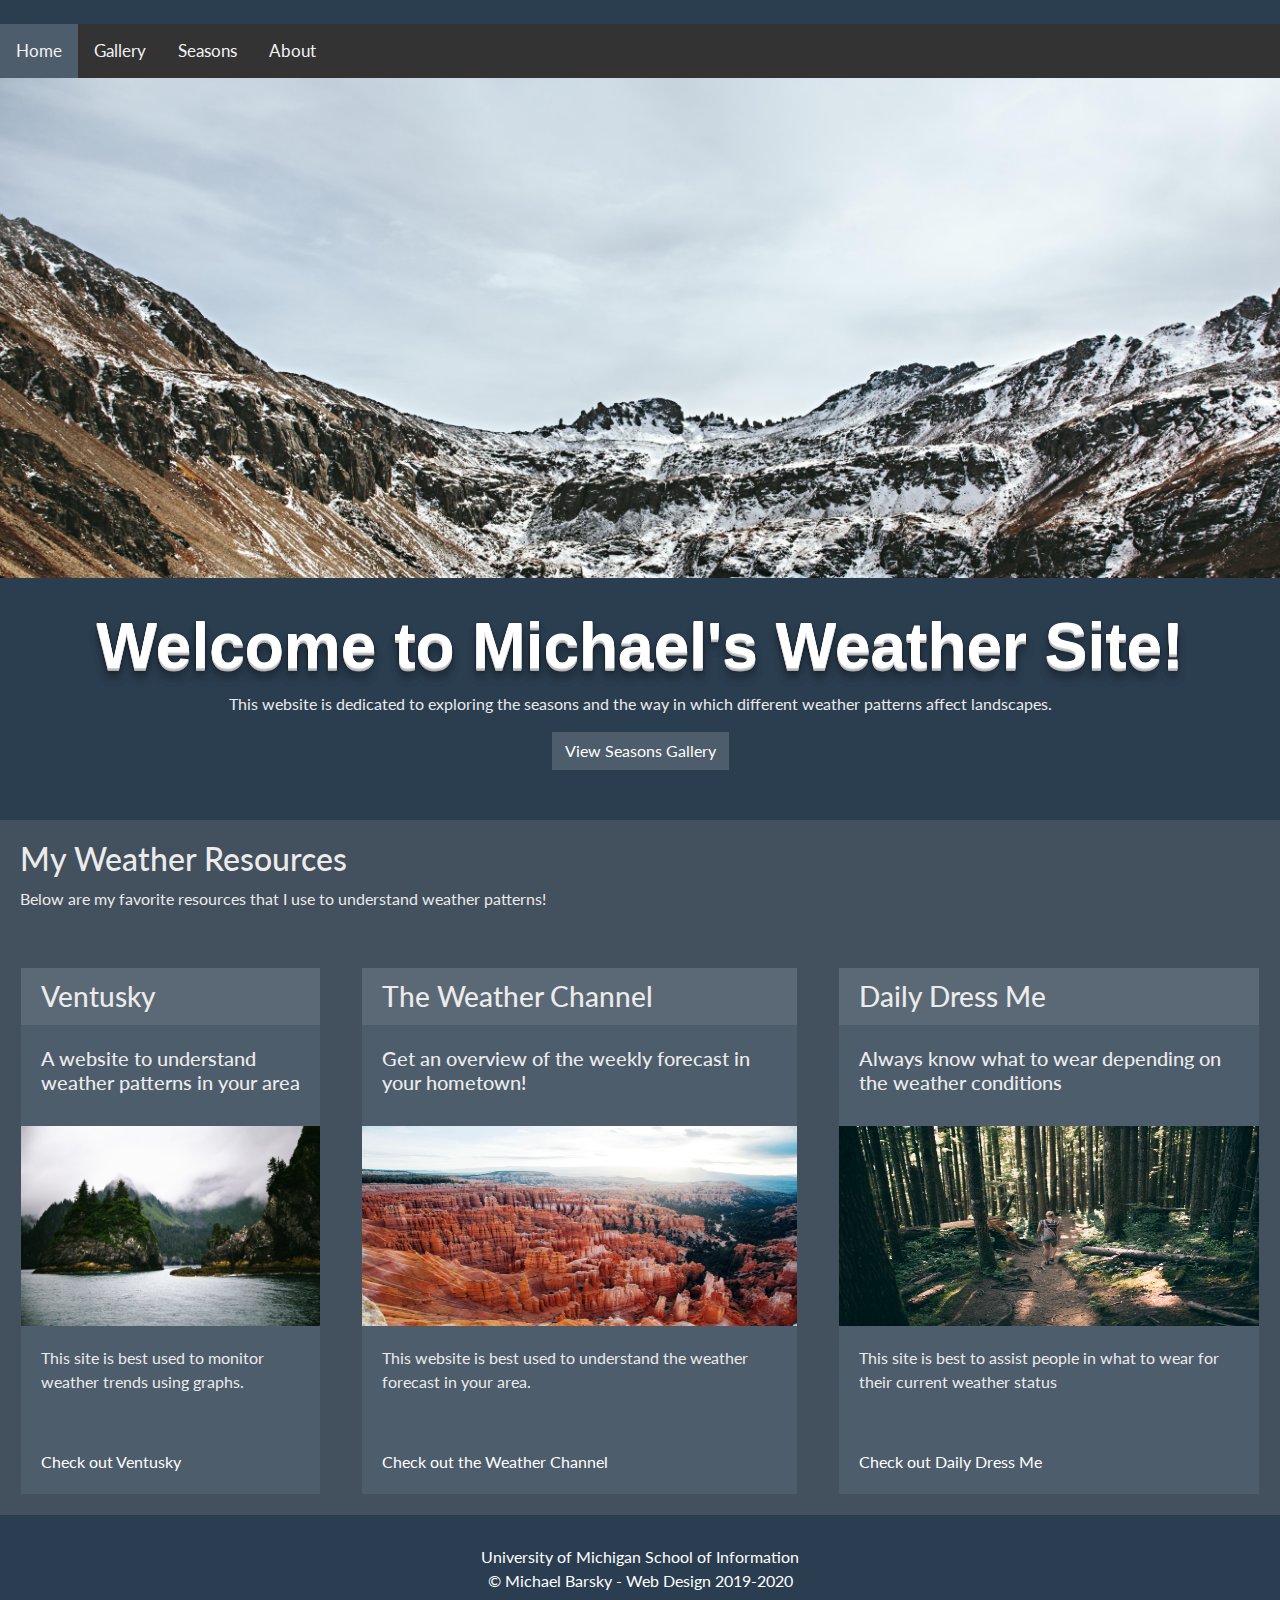
<file: index.html>
<!DOCTYPE html>
<html lang="en">
<head>
    <title>Michael's Weather Portfolio</title>
    <!-- Global site tag (gtag.js) - Google Analytics -->
        <script async src="https://www.googletagmanager.com/gtag/js?id=UA-139590807-2"></script>
        <script>
        window.dataLayer = window.dataLayer || [];
        function gtag(){dataLayer.push(arguments);}
        gtag('js', new Date());

        gtag('config', 'UA-139590807-2');
        </script>

        <meta http-equiv="content-type" content="text/html; charset=UTF-8">
        <meta http-equiv="X-UA-Compatible" content="IE=edge">
        <meta name="viewport" content="width=device-width, initial-scale=1">
        <meta name="description" content="The Weather Site">
        <meta name="keywords" content="weather, school of information, rain, Ann Arbor, Michael Barsky, UMSI, SI 339, portfolio">
        <meta name="author" content="Michael Barsky">
    
        <!-- Bootstrap Core CSS ––––––––––––––––––––––––––– -->
        <!-- <link rel="stylesheet" href="https://bootswatch.com/4/superhero/bootstrap.min.css" integrity="sha384-MCw98/SFnGE8fJT3GXwEOngsV7Zt27NXFoaoApmYm81iuXoPkFOJwJ8ERdknLPMO" crossorigin="anonymous"> -->
        <!-- Custom CSS ––––––––––––––––––––––––––– -->
        <link href="styles/stylesheet.css" rel="stylesheet">
</head>
<body>
        <div class="skip"><a href="#main">Skip to Main Content</a></div>
        <div class = "container"> 
            <nav class = "nav">
                    <div class="topnav" id="myTopnav">
                            <a href="index.html" class="active">Home</a>
                            <a href="gallery.html">Gallery</a>
                            <a href="seasons.html">Seasons</a> 
                            <a href="contact.html">About</a>
                            <a href="javascript:void(0);" style="font-size:15px;" class="icon" onclick="myFunction()">&#9776;</a>
                    </div>
            </nav>
            <div class="Main">
                <div class="parallax"></div>
                <div style="height: auto;background-color:#2B3E50;">
                    <div class ="mainSpacer">
                    <div class ="nug" id="main">  
                        <h1 class = "hit-the-floor" tabindex="0"> Welcome to Michael's Weather Site! </h1>
                    </div>  
                    <a name="headerParagraph"></a>
                        <p class = "nug" tabindex="0"> This website is dedicated to exploring the seasons and the way in which different weather patterns affect landscapes.</p>
                
                    <div class ="nug"> 
                        <a name="header"></a>
                        <a class= "btn btn-secondary" href="gallery.html"> View Seasons Gallery </a>
                    </div>
                    </div>
                </div>
                </div>
            <div class="subheader">
                    <h2 tabindex="0"> My Weather Resources </h2>
                    <p tabindex="0"> Below are my favorite resources that I use to understand weather patterns!</p>
            </div>
            <div class="card1">
                    <div class="card mb-3">
                            <h3 class="card-header">Ventusky</h3>
                            <div class="card-body">
                              <h5 class="card-title">A website to understand weather patterns in your area</h5>
                            </div>
                            <img style="height: 200px; width: 100%; display: block;" src="images/canada.jpg" alt="Weather Patterns">
                            <div class="card-body">
                              <p class="card-text">This site is best used to monitor weather trends using graphs.</p>
                            </div>
                            <div class="card-body">
                              <a href="https://www.ventusky.com/" class="card-link">Check out Ventusky</a>
                            </div>
                    </div>
            </div>
            <div class="card2">
                    <div class="card mb-3">
                            <h3 class="card-header">The Weather Channel</h3>
                            <div class="card-body">
                              <h5 class="card-title">Get an overview of the weekly forecast in your hometown!</h5>
                            </div>
                            <img style="height: 200px; width: 100%; display: block;" src="images/canyon.jpg" alt="The Weather Channel">
                            <div class="card-body">
                              <p class="card-text">This website is best used to understand the weather forecast in your area.</p>
                            </div>
                            <div class="card-body">
                              <a href="https://weather.com/" class="card-link">Check out the Weather Channel</a>
                            </div>
                    </div>
            </div>
            <div class="card3">
                    <div class="card mb-3">
                            <h3 class="card-header">Daily Dress Me</h3>
                            <div class="card-body">
                              <h5 class="card-title">Always know what to wear depending on the weather conditions </h5>
                            </div>
                            <img style="height: 200px; width: 100%; display: block;" src="images/hiking.jpg" alt="Dress for the Weather">
                            <div class="card-body">
                              <p class="card-text">This site is best to assist people in what to wear for their current weather status</p>
                            </div>
                            <div class="card-body">
                              <a href="https://dailydressme.com/" class="card-link">Check out Daily Dress Me</a>
                            </div>
                    </div>
            </div>
            <div class="card4"></div>
            <footer class ="footer">
                    <p>University of Michigan School of Information <br/>
                        &copy; Michael Barsky - Web Design 2019-2020</p>
            </footer>   
        </div>
</body>
      <script>
        function myFunction() {
          var x = document.getElementById("myTopnav");
          if (x.className === "topnav") {
            x.className += " responsive";
          } else {
            x.className = "topnav";
          }
        }
        </script>
</html>
</file>
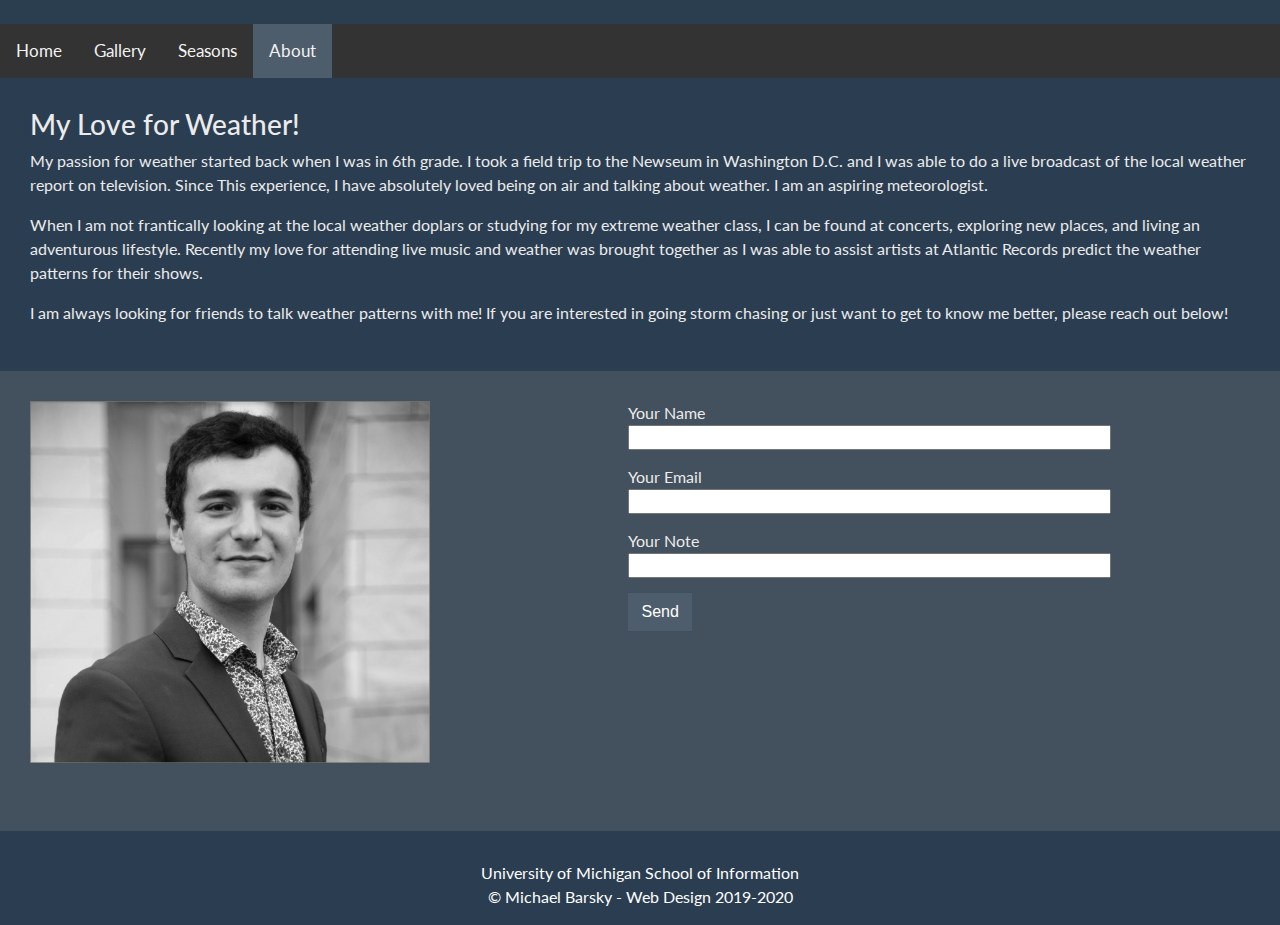
<file: contact.html>
<!DOCTYPE html>
<html lang="en">
<head>
            <!-- Global site tag (gtag.js) - Google Analytics -->
        <script async src="https://www.googletagmanager.com/gtag/js?id=UA-139590807-2"></script>
        <script>
        window.dataLayer = window.dataLayer || [];
        function gtag(){dataLayer.push(arguments);}
        gtag('js', new Date());

        gtag('config', 'UA-139590807-2');
        </script>

        <meta http-equiv="content-type" content="text/html; charset=UTF-8">
        <meta http-equiv="X-UA-Compatible" content="IE=edge">
        <meta name="viewport" content="width=device-width, initial-scale=1">
        <meta name="description" content="The Weather Site">
        <meta name="keywords" content="weather, school of information, rain, Ann Arbor, Michael Barsky, UMSI, SI 339, portfolio">
        <meta name="author" content="Michael Barsky">
        <title>Michael's Weather Portfolio</title>
        <link href="styles/stylesheet.css" rel="stylesheet">
</head>
<body>
<div class="skip"><a href="#main">Skip to Main Content</a></div>
    <div class= "container3">
        <nav class = "nav">
                <div class="topnav" id="myTopnav">
                        <a href="index.html">Home</a>
                        <a href="gallery.html">Gallery</a>
                        <a href="seasons.html">Seasons</a> 
                        <a href="contact.html" class="active">About</a>
                        <a href="javascript:void(0);" style="font-size:15px;" class="icon" onclick="myFunction()">&#9776;</a>
                </div>
        </nav>
       <div class = "contact1">
            <h3 tabindex="0" id="main"> My Love for Weather! </h3>
            <div tabindex="0"> 
            <p> My passion for weather started back when I was in 6th grade. I took a field trip to the Newseum in Washington D.C. and I was able to do a live broadcast of the local weather report on television. Since This experience, I have absolutely loved being on air and talking about weather. I am an aspiring meteorologist.</p>
            <p> When I am not frantically looking at the local weather doplars or studying for my extreme weather class, I can be found at concerts, exploring new places, and living an adventurous lifestyle. Recently my love for attending live music and weather was brought together as I was able to assist artists at Atlantic Records predict the weather patterns for their shows.</p>
            <p> I am always looking for friends to talk weather patterns with me! If you are interested in going storm chasing or just want to get to know me better, please reach out below! </p>
                </div>
        </div>
        <div class = "contact2"> 
                        <div class="flip-container" tabindex="0" ontouchstart="this.classList.toggle('hover');">
                                        <div class="flipper">
                                                <div class="front">
                                                                <img class="headshot img-fluid" src="images/headshot.jpg" alt="Portrait of Michael Barsky" />
                                                        <!-- front content -->
                                                </div>
                                                <div class="back">
                                                        <h1> This is Me!</h1>
                                                        <p> Meteorlogist by day, herpetologist by night. Herpetology website coming soon.</p>
                                                        <!-- back content -->
                                                </div>
                                        </div>
                                </div>
                <!-- <img class="headshot img-fluid" src="images/headshot.jpg" alt="Portrait of Michael Barsky" /> -->
        </div>
        <div class="contact3">
                        <form action="https://formspree.io/xyyyyloe"  method="POST">
                               <div class="formSpace"> 
                                <label for="nameInput">Your Name </label>
                                <br class="spacingz">
                                <input id ="nameInput" type="text" name="name">
                                <br class="spacingz">
                                </div>
                                <div class="formSpace">
                                <label for="emailInfo">Your Email </label>
                                <br class="spacingz">
                                <input id ="emailInfo" type="email" name="_replyto">
                                <br class="spacingz">
                                </div>
                                <div class="formSpace">
                                <label for="noteInfo">Your Note </label>
                                <br class="spacingz">
                                <input id ="noteInfo" type="text" name="Note">
                                <br class="spacingz">
                                </div>
                                <input class= "btn btn-secondary" type="submit" value="Send">
                        </form>
        </div>
        <footer class ="footer3" tabindex="0">
                <p>University of Michigan School of Information <br/>
                    &copy; Michael Barsky - Web Design 2019-2020</p>
        </footer> 
    </div> 

</body>
<script>
        function myFunction() {
          var x = document.getElementById("myTopnav");
          if (x.className === "topnav") {
            x.className += " responsive";
          } else {
            x.className = "topnav";
          }
        }
        </script>
</html>
</file>
<file: styles/stylesheet.css>
@import url("https://fonts.googleapis.com/css?family=Lato:300,400,700");
 :root {
   --blue: #DF691A;
   --indigo: #6610f2;
   --purple: #6f42c1;
   --pink: #e83e8c;
   --red: #d9534f;
   --orange: #f0ad4e;
   --yellow: #f0ad4e;
   --green: #5cb85c;
   --teal: #20c997;
   --cyan: #5bc0de;
   --white: #fff;
   --gray: #868e96;
   --gray-dark: #343a40;
   --primary: #DF691A;
   --secondary: #4E5D6C;
   --success: #5cb85c;
   --info: #5bc0de;
   --warning: #f0ad4e;
   --danger: #d9534f;
   --light: #abb6c2;
   --dark: #4E5D6C;
   --breakpoint-xs: 0;
   --breakpoint-sm: 576px;
   --breakpoint-md: 768px;
   --breakpoint-lg: 992px;
   --breakpoint-xl: 1200px;
   --font-family-sans-serif: "Lato", -apple-system, BlinkMacSystemFont, "Segoe UI", Roboto, "Helvetica Neue", Arial, sans-serif, "Apple Color Emoji", "Segoe UI Emoji", "Segoe UI Symbol";
   --font-family-monospace: SFMono-Regular, Menlo, Monaco, Consolas, "Liberation Mono", "Courier New", monospace;
 }

 html {
    font-family: sans-serif;
    line-height: 1.15;
    -webkit-text-size-adjust: 100%;
    -webkit-tap-highlight-color: rgba(0, 0, 0, 0);
  }

body{
    margin: 0;
    font-family: "Lato", -apple-system, BlinkMacSystemFont, "Segoe UI", Roboto, "Helvetica Neue", Arial, sans-serif, "Apple Color Emoji", "Segoe UI Emoji", "Segoe UI Symbol";
    font-size: 1rem;
    font-weight: 400;
    line-height: 1.5;
    color: #EBEBEB;
    text-align: left;
    background-color: #2B3E50;
}
.skip a{
  background: black;
  left: 0;
  padding: 6px;
  position: relative;/*Your code here - position relative to the parent */;
  top:   -40px;   /*Your code here - place 40px higher */;
  -webkit-transition: top 1s ease-out;
  transition: top 1s ease-out;
  z-index: 1;
}
.skip a:focus, .skip a:active{
border: 2px solid black; 
left: auto;
top: auto;
height: auto;
overflow: auto;
margin: 40px;
padding: 6px;
z-index: 999;
  }

.container{

    /*Your code here  */
  
    /*Provided*/
  display: grid;
  grid-template-rows: auto auto auto auto auto auto; 
  width: 100vw; 
  grid-template-columns: auto auto auto auto auto auto;
  /* grid-gap: 15px; */
  }
  .topnav {
    overflow: hidden;
    background-color: #333;
  }
  
  .topnav a {
    float: left;
    display: block;
    color: #f2f2f2;
    text-align: center;
    padding: 14px 16px;
    text-decoration: none;
    font-size: 17px;
  }
  
  .active {
    background-color: #4E5D6C;
    color: white;
  }
  
  .topnav .icon {
    display: none;
  }
  
  
  .topnav a:hover, .dropdown:hover .dropbtn {
    background-color: #555;
    color: white;
  }
  
.flip-container {
	perspective: 1000px;
}
	/* flip the pane when hovered */
	.flip-container:hover .flipper, .flip-container.hover .flipper {
		transform: rotateY(180deg);
	}

.flip-container, .front, .back {
	width: 400px;
	height: 400px;
}

/* flip speed goes here */
.flipper {
	transition: 0.6s;
	transform-style: preserve-3d;

	position: relative;
}

/* hide back of pane during swap */
.front, .back {
	backface-visibility: hidden;

	position: absolute;
	top: 0;
	left: 0;
}

/* front pane, placed above back */
.front {
	z-index: 2;
	/* for firefox 31 */
	transform: rotateY(0deg);
}

/* back, initially hidden pane */
.back {
  transform: rotateY(180deg);
  text-align: center;
  vertical-align: middle;
}
br{
  display: block;
  margin: 20px 0;
} 
.formSpace{
  padding-bottom: 15px;
}
input{
  padding-right: 300px;
  padding-top: 5px;
}
  .container2{

    /*Your code here  */
  
    /*Provided*/
  display: grid;
  grid-template-rows: auto auto auto auto auto; 
  width: 100vw; 
  grid-template-columns: auto auto auto auto auto auto;
  /* grid-gap: 15px; */
  }
  .szn1{
    grid-column-start: 1;
    grid-column-end: span 3;
    grid-row-start: 2;
    grid-row-end: span 1;
    padding: 30px;
    
    background:#43505D;
  }
  .szn2{
    grid-column-start: 4;
    grid-column-end: span 3;
    grid-row-start: 2;
    grid-row-end: span 1;
    padding: 30px;
    
    background: #43505D;
  }
  .szn3{
    grid-column-start: 1;
    grid-column-end: span 3;
    grid-row-start: 3;
    grid-row-end: span 1;
    padding: 30px;
    
    background: #2B3E51;
  }
  .szn4{
    grid-column-start: 4;
    grid-column-end: span 3;
    grid-row-start: 3;
    grid-row-end: span 1;
    padding: 30px;
    
    background: #2B3E51;
  }
  .szn5{
    grid-column-start: 1;
    grid-column-end: span 3;
    grid-row-start: 4;
    grid-row-end: span 1;
    padding: 30px;
    
    background: #43505D;
  }
  .szn6{
    grid-column-start: 4;
    grid-column-end: span 3;
    grid-row-start: 4;
    grid-row-end: span 1;
    padding: 30px;
    
    background:#43505D;
  }
  .footer1{
    grid-column-start: 1;
    grid-column-end: -1;
    grid-row-start: 5;
    grid-row-end: span 1;
    color: white;
    padding-top: 30px;
    text-align: center;
    background: #2B3E51;
  }
  .container3{

    /*Your code here  */
  
    /*Provided*/
  display: grid;
  grid-template-rows: auto auto auto auto; 
  width: 100vw; 
  grid-template-columns: auto auto auto auto auto auto;
  /* grid-gap: 15px; */
  }
  .contact1{
    grid-column-start: 1;
    grid-column-end: -1;
    grid-row-start: 2;
    grid-row-end: span 1;
    padding: 30px;
    
    background: #2B3E51;
  }
  .contact2{
    grid-column-start: 1;
    grid-column-end: span 3;
    grid-row-start: 3;
    grid-row-end: span 1;
    padding: 30px;
    
    background: #43505D;
  }
  .contact3{
    grid-column-start: 4;
    grid-column-end: span 3;
    grid-row-start: 3;
    grid-row-end: span 1;
    padding: 30px;
    
    background: #43505D;
  }
  .footer3{
    grid-column-start: 1;
    grid-column-end: -1;
    grid-row-start: 4;
    grid-row-end: span 1;
    color: white;
    padding-top: 30px;
    text-align: center;
    background: #2B3E51;
  }

  .hit-the-floor {
    color: #fff;
    font-size: 4em;
    font-weight: bold;
    font-family: Helvetica;
    text-shadow: 
      0 .5px 0 #ccc, 
      0 1px 0 #c9c9c9, 
      0 1.5px 0 #bbb, 
      0 2px 0 #b9b9b9, 
      0 2.5px 0 #aaa, 
      0 3px .5px rgba(0,0,0,.1), 
      0 0 2.5px rgba(0,0,0,.1), 
      0 .5px 1.5px rgba(0,0,0,.3), 
      0 1.5px 2.5px rgba(0,0,0,.2), 
      0 2.5px 5px rgba(0,0,0,.25), 
      0 10px 10px rgba(0,0,0,.2), 
      0 10px 10px rgba(0,0,0,.15);
  }
  
  .hit-the-floor {
    text-align: center;
  }


  .nav{
    grid-column: 1/ -1;
    grid-row: 1/ 1;
}
.Main{
    grid-column-start: 1;
  grid-column-end: -1;
  grid-row-start: 2;
  grid-row-end: span 1;
  
  background: #2B3E51;
}
.subheader{
    grid-column-start: 1;
  grid-column-end: -1;
  grid-row-start: 3;
  grid-row-end: span 1;

  padding: 20px;
  background:#43505D;
}
.card1{
        grid-column-start: 1;
      grid-column-end: span 2;
      grid-row-start: 4;
      grid-row-end: span 1;
      padding: 20px;

      background:#43505D;
}
.imgRow1{
    grid-column-start: 1;
    grid-column-end: span 2;
    grid-row-start: 3;
    grid-row-end: span 1;
    padding: 20px;

    background:#43505D;
}
.imgRow4{
    grid-column-start: 1;
    grid-column-end: span 2;
    grid-row-start: 4;
    grid-row-end: span 1;
    padding: 20px;

    background:#43505D;
}
.imgRow7{
    grid-column-start: 1;
    grid-column-end: span 2;
    grid-row-start: 5;
    grid-row-end: span 1;
    padding: 20px;

    background:#43505D;
}

.card2{
    grid-column-start: 3;
  grid-column-end: span 2;
  grid-row-start: 4;
  grid-row-end: span 1;
  padding: 20px;

  background:#43505D;
}
.imgRow2{
    grid-column-start: 3;
    grid-column-end: span 2;
    grid-row-start: 3;
    grid-row-end: span 1;
    padding: 20px;

    background:#43505D;
}
.imgRow5{
    grid-column-start: 3;
    grid-column-end: span 2;
    grid-row-start: 4;
    grid-row-end: span 1;
    padding: 20px;

    background:#43505D;
}
.imgRow8{
    grid-column-start: 3;
    grid-column-end: span 2;
    grid-row-start: 5;
    grid-row-end: span 1;
    padding: 20px;

    background:#43505D;
}
.card3{
    grid-column-start: 5;
  grid-column-end: span 2;
  grid-row-start: 4;
  grid-row-end: span 1;
  padding: 20px;

  background:#43505D;
}
.imgRow3{
    grid-column-start: 5;
    grid-column-end: span 2;
    grid-row-start: 3;
    grid-row-end: span 1;
    padding: 20px;

    background:#43505D;
}
.imgRow6{
    grid-column-start: 5;
    grid-column-end: span 2;
    grid-row-start: 4;
    grid-row-end: span 1;
    padding: 20px;

    background:#43505D;
}
.imgRow9{
    grid-column-start: 5;
    grid-column-end: span 2;
    grid-row-start: 5;
    grid-row-end: span 1;
    padding: 20px;

    background:#43505D;
}
.imgCard{
    width: 25%;
}
.footer{
    grid-column-start: 1;
  grid-column-end: -1;
  grid-row-start: 6;
  grid-row-end: span 1;
  color: white;
  padding-top: 30px;
  text-align: center;
  background: #2B3E51;

}
.nug{
    text-align: center;
    align-content: center;
    align-items: center;
   justify-content: center;
  }

  h1, h2, h3, h4, h5, h6 {
    margin-top: 0;
    margin-bottom: 0.5rem;
  }
  
  p {
    margin-top: 0;
    margin-bottom: 1rem;
  }

  h1, h2, h3, h4, h5, h6,
  .h1, .h2, .h3, .h4, .h5, .h6 {
    margin-bottom: 0.5rem;
    font-weight: 500;
    line-height: 1.2;
  }
  
  h1, .h1 {
    font-size: 2.5rem;
  }
  
  h2, .h2 {
    font-size: 2rem;
  }
  
  h3, .h3 {
    font-size: 1.75rem;
  }
  
  h4, .h4 {
    font-size: 1.5rem;
  }
  
  h5, .h5 {
    font-size: 1.25rem;
  }
  
  h6, .h6 {
    font-size: 1rem;
  }
  
  .img-fluid {
    max-width: 100%;
    height: auto;
  }

  .card {
    position: relative;
    display: -webkit-box;
    display: -ms-flexbox;
    display: flex;
    -webkit-box-orient: vertical;
    -webkit-box-direction: normal;
        -ms-flex-direction: column;
            flex-direction: column;
    min-width: 0;
    word-wrap: break-word;
    background-color: #4E5D6C;
    background-clip: border-box;
    border: 1px solid rgba(0, 0, 0, 0.125);
    border-radius: 0px;
  }
  .card-header {
    padding: 0.75rem 1.25rem;
    margin-bottom: 0;
    background-color: rgba(255, 255, 255, 0.075);
    border-bottom: 1px solid rgba(0, 0, 0, 0.125);
  }
  .card-body {
    -webkit-box-flex: 1;
        -ms-flex: 1 1 auto;
            flex: 1 1 auto;
    padding: 1.25rem;
  }
  
  .card-title {
    margin-bottom: 0.75rem;
  }
  a {
    color: white;
    text-decoration: none;
    background-color: transparent;
  }
  
  a:hover {
    color: white;
    text-decoration: underline;
  }

  .btn {
    display: inline-block;
    font-weight: 400;
    color: #EBEBEB;
    text-align: center;
    vertical-align: middle;
    background-color: transparent;
    border: 1px solid transparent;
    padding: 0.375rem 0.75rem;
    font-size: 1rem;
    line-height: 1.5;
    border-radius: 0px;
  }
  
 
 
  
  .btn-primary {
    color: #fff;
    background-color: #DF691A;
    border-color: #DF691A;
  }
  
  .btn-primary:hover {
    color: #fff;
    background-color: #bd5916;
    border-color: #b15315;
  }
  
  
  .btn-secondary {
    color: #fff;
    background-color: #4E5D6C;
    border-color: #4E5D6C;
  }
  
  .btn-secondary:hover {
    color: #fff;
    background-color: #3e4a56;
    border-color: #39444e;
  }
  .parallax {
    /* The image used */
    background-image: url("../images/lake.jpg");
  
    /* Set a specific height */
    min-height: 500px; 
  
    /* Create the parallax scrolling effect */
    background-attachment: fixed;
    background-position: center;
    background-repeat: no-repeat;
    background-size: cover;
  }
  .mainSpacer{
      padding-top: 30px;
      padding-bottom: 50px;
  }
  .mainGallery{
      padding-top: 50px;
      padding-bottom: 50px;
      padding-left: 20px;
  }
  .headshot{
        -webkit-filter: grayscale(100%); /* Safari 6.0 - 9.0 */
        filter: grayscale(100%);
  }
  @media screen and (max-width: 1050px){
    .container{
        /*Your code here */
        grid-template-columns: auto auto auto auto auto auto;
        grid-template-rows: auto auto auto auto auto auto auto auto;
      }
      /* .container >*{
          background: blue;
        } */
      
        .nav{
          grid-column: 1/ -1;
          grid-row: 1 span 1;
      }
      .Main{
          grid-column-start: 1;
        grid-column-end: -1;
        grid-row-start: 2;
        grid-row-end: span 2;
        
        background: #2B3E51;
      }
      .Main p{
          padding: 10px;
      }
      .subheader{
          grid-column-start: 1;
        grid-column-end: -1;
        grid-row-start: 4;
        grid-row-end: span 1;
      
        padding: 20px;
        background:#43505D;
      }
      .card1{
              grid-column-start: 1;
            grid-column-end: span 3;
            grid-row-start: 5;
            grid-row-end: span 1;
            padding: 20px;
      
            background:#43505D;
      }
      .card2{
          grid-column-start: 4;
        grid-column-end: -1;
        grid-row-start: 5;
        grid-row-end: span 1;
        padding: 20px;
      
        background:#43505D;
      }
      .card3{
          grid-column-start: 1;
        grid-column-end: span 3;
        grid-row-start: 6;
        grid-row-end: span 1;
        padding: 20px;
      
        background:#43505D;
      }
      .card4{
        grid-column-start: 4;
      grid-column-end: -1;
      grid-row-start: 6;
      grid-row-end: span 1;
      padding: 20px;
    
      background:#43505D;
    }
      .footer{
          grid-column-start: 1;
        grid-column-end: -1;
        grid-row-start: 8;
        grid-row-end: span 1;
        color: white;
        padding-top: 30px;
        text-align: center;
        background: #2B3E51;
      
      }
      .Main{
          grid-column-start: 1;
          grid-column-end: -1;
          grid-row-start: 2;
          grid-row-end: span 1;
          /* padding: 20px; */
      
          background: #2B3E51;
  
      }
      .imgRow1{
          grid-column-start: 1;
          grid-column-end: span 3;
          grid-row-start: 3;
          grid-row-end: span 1;
          padding: 20px;
      
          background:#43505D;
      }
      .imgRow2{
          grid-column-start: 4;
          grid-column-end: -1;
          grid-row-start: 3;
          grid-row-end: span 1;
          padding: 20px;
      
          background:#43505D;
      }
      .imgRow3{
          grid-column-start: 1;
          grid-column-end: span 3;
          grid-row-start: 4;
          grid-row-end: span 1;
          padding: 20px;
      
          background:#43505D;
      }
      .imgRow4{
          grid-column-start: 4;
          grid-column-end: -1;
          grid-row-start: 4;
          grid-row-end: span 1;
          padding: 20px;
      
          background:#43505D;
      }
      .imgRow5{
          grid-column-start: 1;
          grid-column-end: span 3;
          grid-row-start: 5;
          grid-row-end: span 1;
          padding: 20px;
      
          background:#43505D;
      }
      .imgRow6{
          grid-column-start: 4;
          grid-column-end: -1;
          grid-row-start: 5;
          grid-row-end: span 1;
          padding: 20px;
      
          background:#43505D;
      }
      .imgRow7{
          grid-column-start: 1;
          grid-column-end: span 3;
          grid-row-start: 6;
          grid-row-end: span 1;
          padding: 20px;
      
          background:#43505D;
      }
      .imgRow8{
          grid-column-start: 4;
          grid-column-end: -1;
          grid-row-start: 6;
          grid-row-end: span 1;
          padding: 20px;
      
          background:#43505D;
      }
      .imgRow9{
          grid-column-start: 1;
          grid-column-end: span 3;
          grid-row-start: 7;
          grid-row-end: span 1;
          padding: 20px;
      
          background:#43505D;
      }
      .imgRow10{
        grid-column-start: 4;
        grid-column-end: -1;
        grid-row-start: 7;
        grid-row-end: span 1;
        padding: 20px;
    
        background:#43505D;
      }
  }
  @media screen and (max-width: 600px) {
    .topnav a:not(:first-child), .dropdown .dropbtn {
      display: none;
    }
    .topnav a.icon {
      float: right;
      display: block;
    }
  }
  @media screen and (max-width: 600px) {
    .topnav.responsive {position: relative;}
    .topnav.responsive .icon {
      position: absolute;
      right: 0;
      top: 0;
    }
    .topnav.responsive a {
      float: none;
      display: block;
      text-align: left;
    }
    .topnav.responsive .dropdown {float: none;}
    .topnav.responsive .dropdown-content {position: relative;}
    .topnav.responsive .dropdown .dropbtn {
      display: block;
      width: 100%;
      text-align: left;
    }
  }
  @media screen and (max-width: 600px){

    .container{
      /*Your code here */
      grid-template-columns: auto auto auto auto auto auto;
      grid-template-rows: auto auto auto auto auto auto auto auto auto auto auto auto auto auto;
    }
    /* .container >*{
        background: blue;
      } */
    
      .nav{
        grid-column: 1/ -1;
        grid-row: 1 span 1;
    }
    .Main{
        grid-column-start: 1;
      grid-column-end: -1;
      grid-row-start: 2;
      grid-row-end: span 2;
      
      background: #2B3E51;
    }
    .Main p{
        padding: 10px;
    }
    .subheader{
        grid-column-start: 1;
      grid-column-end: -1;
      grid-row-start: 4;
      grid-row-end: span 2;
    
      padding: 20px;
      background:#43505D;
    }
    .card1{
            grid-column-start: 1;
          grid-column-end: -1;
          grid-row-start: 6;
          grid-row-end: span 2;
          padding: 20px;
    
          background:#43505D;
    }
    .card2{
        grid-column-start: 1;
      grid-column-end: -1;
      grid-row-start: 8;
      grid-row-end: span 2;
      padding: 20px;
    
      background:#43505D;
    }
    .card3{
        grid-column-start: 1;
      grid-column-end: -1;
      grid-row-start: 10;
      grid-row-end: span 2;
      padding: 20px;
    
      background:#43505D;
    }
    .footer{
        grid-column-start: 1;
      grid-column-end: -1;
      grid-row-start: 12;
      grid-row-end: span 1;
      color: white;
      padding-top: 30px;
      text-align: center;
      background: #2B3E51;
    
    }
    .Main{
        grid-column-start: 1;
        grid-column-end: -1;
        grid-row-start: 2;
        grid-row-end: span 1;
    
        background: #2B3E51;

    }
    .support{
        padding: 10px;
    }
    .imgRow1{
        grid-column-start: 1;
        grid-column-end: -1;
        grid-row-start: 3;
        grid-row-end: span 1;
        padding: 20px;
    
        background:#43505D;
    }
    .imgRow2{
        grid-column-start: 1;
        grid-column-end: -1;
        grid-row-start: 4;
        grid-row-end: span 1;
        padding: 20px;
    
        background:#43505D;
    }
    .imgRow3{
        grid-column-start: 1;
        grid-column-end: -1;
        grid-row-start: 5;
        grid-row-end: span 1;
        padding: 20px;
    
        background:#43505D;
    }
    .imgRow4{
        grid-column-start: 1;
        grid-column-end: -1;
        grid-row-start: 6;
        grid-row-end: span 1;
        padding: 20px;
    
        background:#43505D;
    }
    .imgRow5{
        grid-column-start: 1;
        grid-column-end: -1;
        grid-row-start: 7;
        grid-row-end: span 1;
        padding: 20px;
    
        background:#43505D;
    }
    .imgRow6{
        grid-column-start: 1;
        grid-column-end: -1;
        grid-row-start: 8;
        grid-row-end: span 1;
        padding: 20px;
    
        background:#43505D;
    }
    .imgRow7{
        grid-column-start: 1;
        grid-column-end: -1;
        grid-row-start: 9;
        grid-row-end: span 1;
        padding: 20px;
    
        background:#43505D;
    }
    .imgRow8{
        grid-column-start: 1;
        grid-column-end: -1;
        grid-row-start: 10;
        grid-row-end: span 1;
        padding: 20px;
    
        background:#43505D;
    }
    .imgRow9{
        grid-column-start: 1;
        grid-column-end: -1;
        grid-row-start: 11;
        grid-row-end: span 1;
        padding: 20px;
    
        background:#43505D;
    }
    .container2{
        /*Your code here */
        grid-template-columns: auto auto auto auto auto auto;
        grid-template-rows: auto auto auto auto auto auto auto auto;
      }
      .szn1{
        grid-column-start: 1;
        grid-column-end: -1;
        grid-row-start: 2;
        grid-row-end: span 1;
        padding: 30px;
        
        background:#43505D;
      }
      .szn2{
        grid-column-start: 1;
        grid-column-end: -1;
        grid-row-start: 3;
        grid-row-end: span 1;
        padding: 30px;
        
        background: #43505D;
      }
      .szn4{
        grid-column-start: 1;
        grid-column-end: -1;
        grid-row-start: 4;
        grid-row-end: span 1;
        padding: 30px;
        
        background: #2B3E51;
      }
      .szn3{
        grid-column-start: 1;
        grid-column-end: -1;
        grid-row-start: 5;
        grid-row-end: span 1;
        padding: 30px;
        
        background: #2B3E51;
      }
      .szn5{
        grid-column-start: 1;
        grid-column-end: -1;
        grid-row-start: 6;
        grid-row-end: span 1;
        padding: 30px;
        
        background: #43505D;
      }
      .szn6{
        grid-column-start: 1;
        grid-column-end: -1;
        grid-row-start: 7;
        grid-row-end: span 1;
        padding: 30px;
        
        background:#43505D;
      }
      .footer1{
        grid-column-start: 1;
        grid-column-end: -1;
        grid-row-start: 8;
        grid-row-end: span 1;
        color: white;
        padding-top: 30px;
        text-align: center;
        background: #2B3E51;
      }
      .container3{

        /*Your code here  */
      
        /*Provided*/
      display: grid;
      grid-template-rows: auto auto auto auto auto; 
      width: 100vw; 
      grid-template-columns: auto auto auto auto auto auto;
      /* grid-gap: 15px; */
      }
      .contact1{
        grid-column-start: 1;
        grid-column-end: -1;
        grid-row-start: 2;
        grid-row-end: span 1;
        padding: 30px;
        
        background: #2B3E51;
      }
      .contact2{
        grid-column-start: 1;
        grid-column-end: -1;
        grid-row-start: 3;
        grid-row-end: span 1;
        padding: 30px;
        
        background: #43505D;
      }
      .contact3{
        grid-column-start: 1;
        grid-column-end: -1;
        grid-row-start: 4;
        grid-row-end: span 1;
        padding: 30px;
        
        background: #43505D;
      }
      .footer3{
        grid-column-start: 1;
        grid-column-end: -1;
        grid-row-start: 5;
        grid-row-end: span 1;
        color: white;
        padding-top: 30px;
        text-align: center;
        background: #2B3E51;
      }
      
    
}
@media screen and (prefers-reduced-motion: reduce){
    html{
        scroll-behavior: auto; /* Removes scroll animation */
    }
  
    .skip a{
      background: white;
      left: 0;
      padding: 6px;
      position: absolute;
      top: -40px;
      -webkit-transition: none !important; /* Your code here - set to default setting */
      transition: none !important;/* Your code here - set to default setting */
      z-index: 1;
    }
  
    .skip a:focus{
      top:0;
    }
  }
</file>
